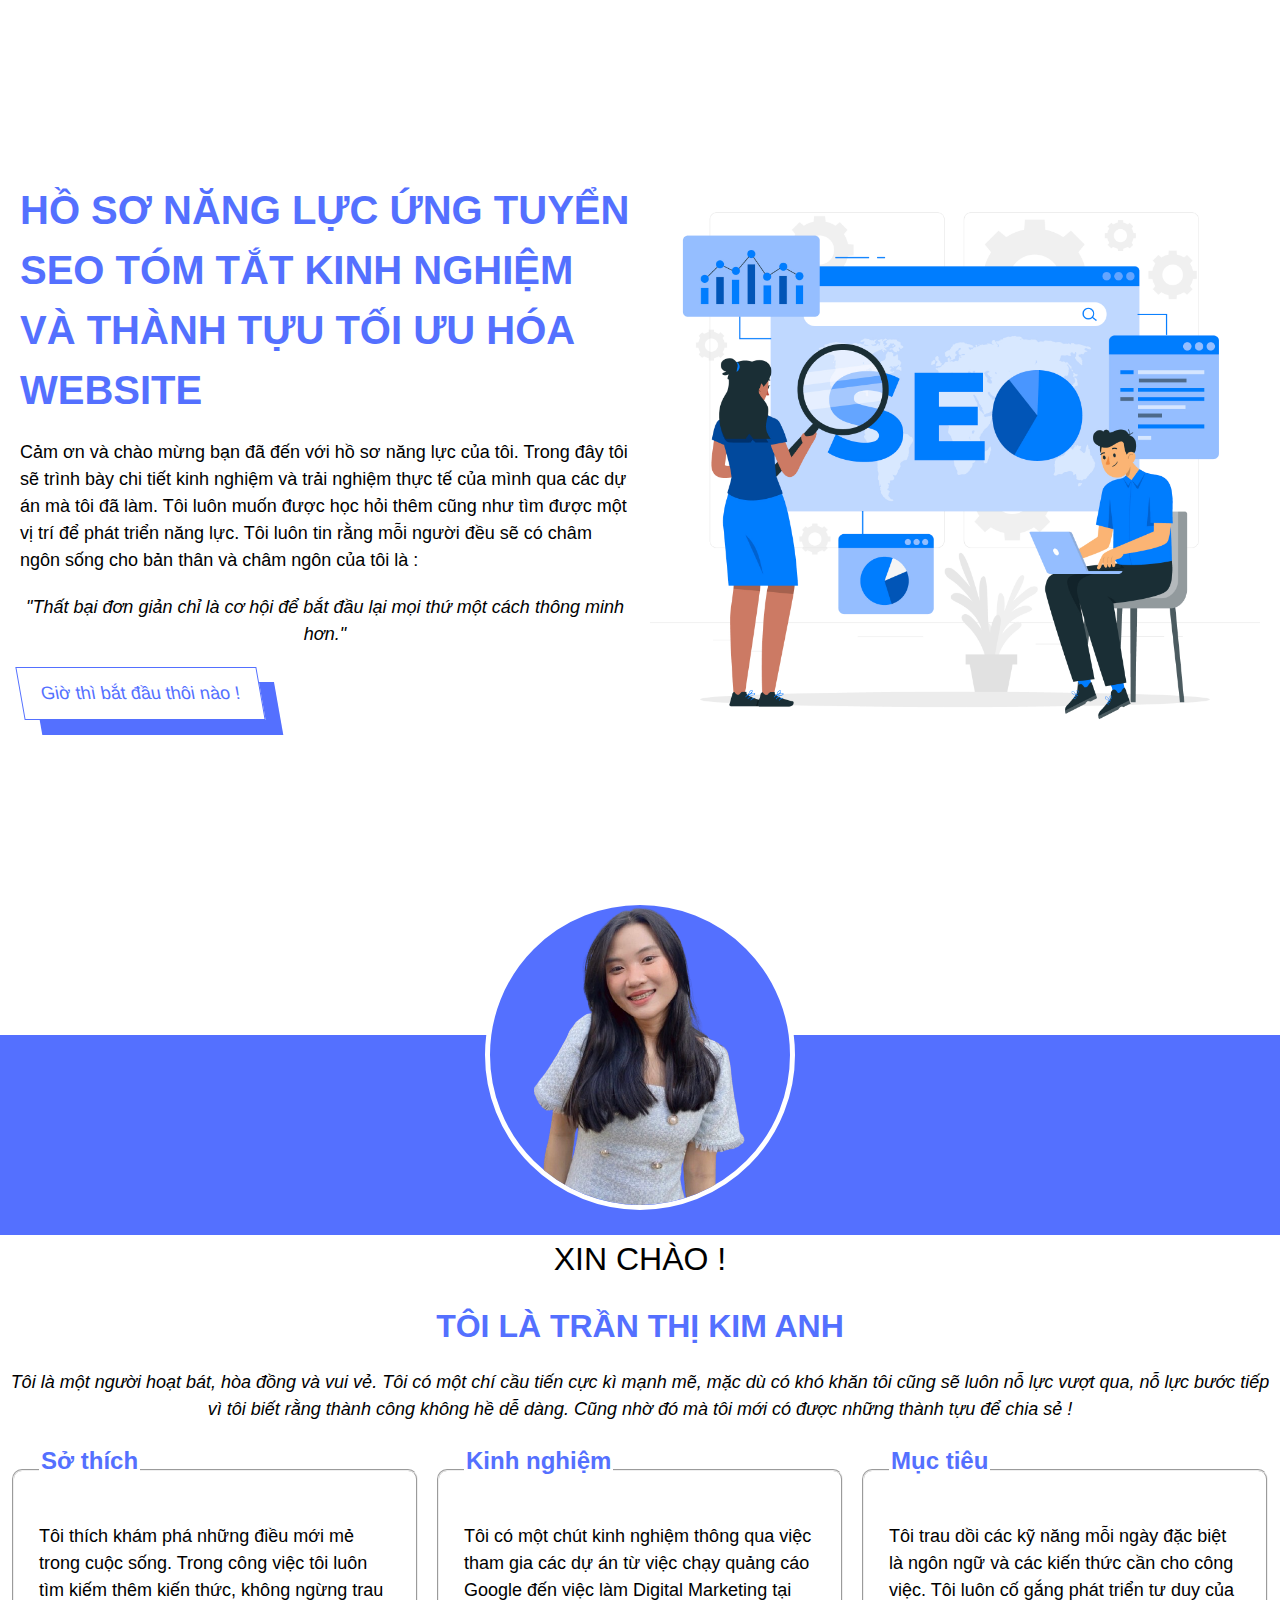
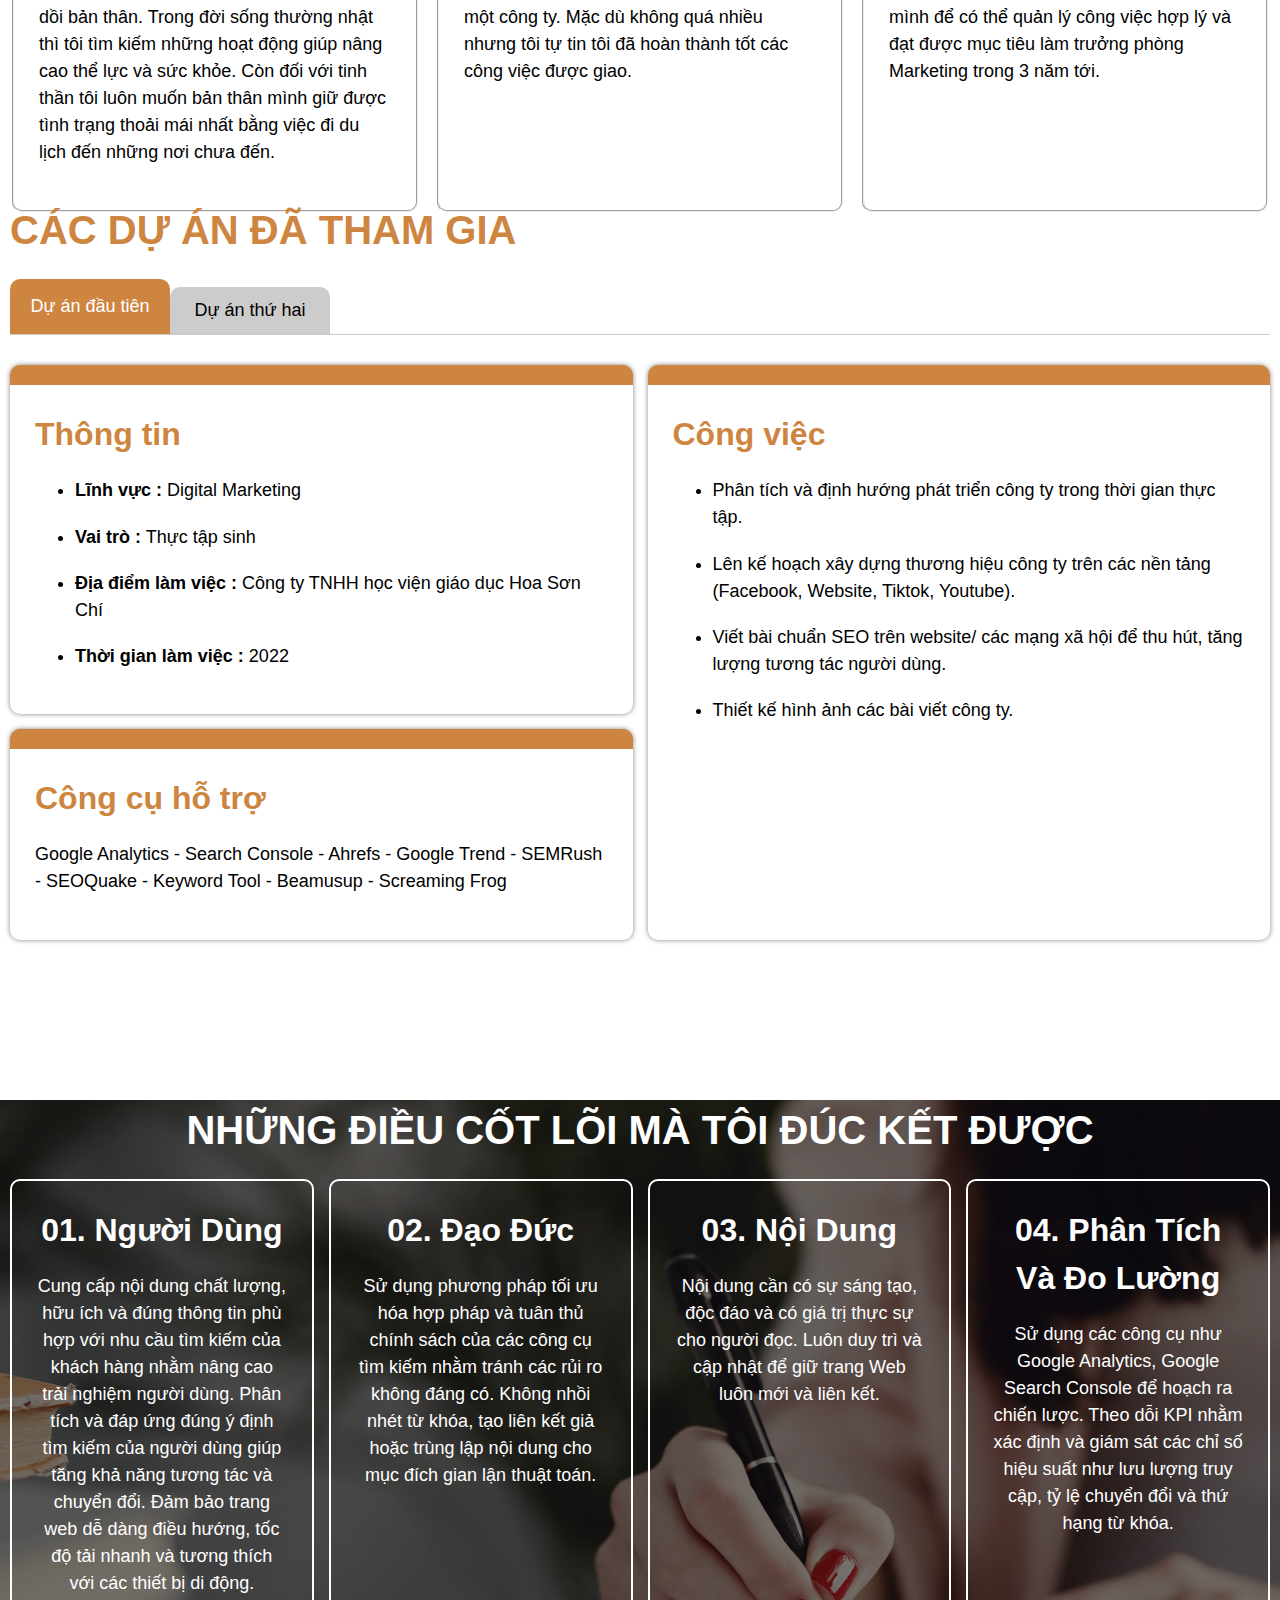
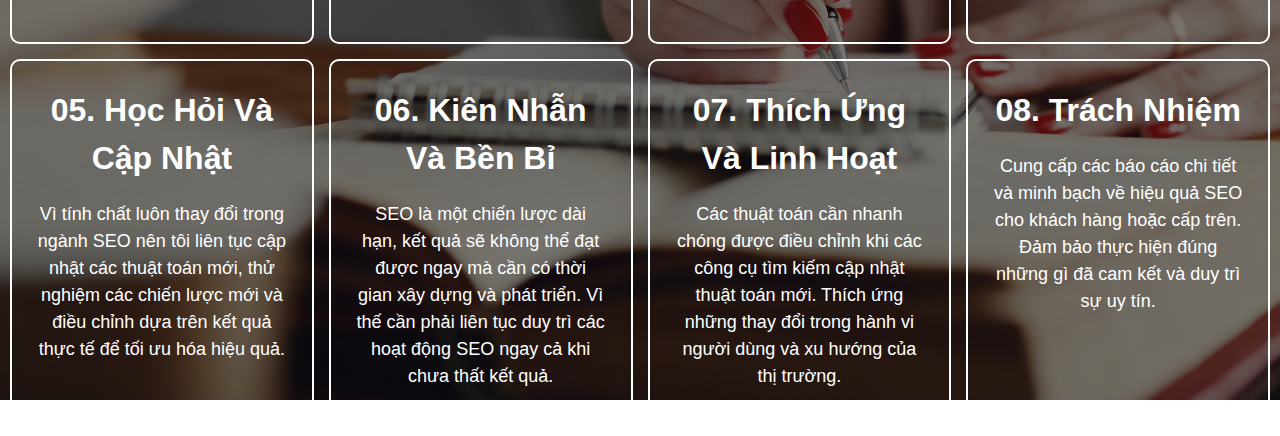
<file: SEO_portfolio/index.html>
<!DOCTYPE html>
<html lang="en">
<head>
    <meta charset="UTF-8">
    <meta name="viewport" content="width=device-width, initial-scale=1.0">
    <link rel="stylesheet" href="https://cdnjs.cloudflare.com/ajax/libs/font-awesome/6.6.0/css/all.min.css" integrity="sha512-Kc323vGBEqzTmouAECnVceyQqyqdsSiqLQISBL29aUW4U/M7pSPA/gEUZQqv1cwx4OnYxTxve5UMg5GT6L4JJg==" crossorigin="anonymous" referrerpolicy="no-referrer" />
    <link rel="stylesheet" href="./publics/css/style.css">
    <title>My portfolio</title>
</head>
<body>
    <div class="d-flex justify-between h-screen content-center items-center container">
        <div class="flex-2-items">
            <div class="header-content">
                <h1 class="uppercase text-lg text-blue">
                    Hồ Sơ Năng Lực Ứng Tuyển SEO Tóm Tắt Kinh Nghiệm Và Thành Tựu Tối Ưu Hóa Website
                </h1>
                <p>
                    Cảm ơn và chào mừng bạn đã đến với hồ sơ năng lực của tôi. Trong đây tôi sẽ trình bày chi tiết kinh nghiệm và trải nghiệm thực tế của mình 
                    qua các dự án mà tôi đã làm. Tôi luôn muốn được học hỏi thêm cũng như tìm được một vị trí để phát triển năng lực. Tôi luôn tin rằng mỗi người đều sẽ có châm 
                    ngôn sống cho bản thân và châm ngôn của tôi là :
                </p>
                <p class="text-center">
                    <i>"Thất bại đơn giản chỉ là cơ hội để bắt đầu lại mọi thứ một cách thông minh hơn."</i>
                </p>
                <a href="#section1" class="link-btn">Giờ thì bắt đầu thôi nào !</a>
            </div> 
        </div>
        <div class="flex-2-items">
            <img src="./assets/image/header-banner-3.jpg" alt="Header Image">
        </div>
    </div>

    <div id="section1" class="h-screen">
        <div class="personal-info text-center">
            <div class="avatar">
                <img src="./assets/image/avatar-2.png" alt="Avatar">
            </div>
        </div>
        <div class="container">
            <div class="info-content">
                <p class="text-md text-center uppercase">Xin chào !</p>
                <p class="text-md text-center text-blue font-bold uppercase">Tôi là Trần Thị Kim Anh</p>
                <p class="text-center">
                    <i>Tôi là một người hoạt bát, hòa đồng và vui vẻ. Tôi có một chí cầu tiến cực kì mạnh mẽ, mặc dù có khó khăn tôi cũng sẽ luôn nỗ lực vượt qua, nỗ lực bước tiếp 
                    vì tôi biết rằng thành công không hề dễ dàng. Cũng nhờ đó mà tôi mới có được những thành tựu để chia sẻ !</i>
                </p>
            </div>
            <div class="d-flex gap-15">
                <fieldset class="flex-3-items board-content">
                    <legend><h4 class="text-xs text-blue">Sở thích</h4></legend>
                    <p>
                        Tôi thích khám phá những điều mới mẻ trong cuộc sống. Trong công việc tôi luôn tìm kiếm thêm kiến thức, không ngừng trau dồi bản thân. Trong đời sống thường 
                        nhật thì tôi tìm kiếm những hoạt động giúp nâng cao thể lực và sức khỏe. Còn đối với tinh thần tôi luôn muốn bản thân mình giữ được tình trạng thoải mái nhất 
                        bằng việc đi du lịch đến những nơi chưa đến.
                    </p>
                </fieldset>
                <fieldset class="flex-3-items board-content">
                    <legend><h4 class="text-xs text-blue">Kinh nghiệm</h4></legend>
                    <p>
                        Tôi có một chút kinh nghiệm thông qua việc tham gia các dự án từ việc chạy quảng cáo Google đến việc làm Digital Marketing tại một công ty. Mặc dù không 
                        quá nhiều nhưng tôi tự tin tôi đã hoàn thành tốt các công việc được giao.
                    </p>
                </fieldset>
                <fieldset class="flex-3-items board-content">
                    <legend><h4 class="text-xs text-blue">Mục tiêu</h4></legend>
                    <p>
                        Tôi trau dồi các kỹ năng mỗi ngày đặc biệt là ngôn ngữ và các kiến thức cần cho công việc. Tôi luôn cố gắng phát triển tư duy của mình để có thể quản lý 
                        công việc hợp lý và đạt được mục tiêu làm trưởng phòng Marketing trong 3 năm tới.
                    </p>
                </fieldset>
            </div>
        </div>
    </div>

    <div id="section2" class="h-screen">
        <div class="container">
            <h2 class="text-lg uppercase text-brown">Các dự án đã tham gia</h2>
            <div class="tab">
                <div class="tab-btn">
                    <button class="tablinks active" onclick="openCity(event, 'Tab1')">Dự án đầu tiên</button>
                </div>
                <div class="tab-btn">
                    <button class="tablinks" onclick="openCity(event, 'Tab2')">Dự án thứ hai</button>
                </div>
            </div>
            <div class="tab-desc">
                <div id="Tab1" class="tabcontent">
                    <div class="project grid-area gap-15">
                        <div class="project-name board-content">
                            <h4 class="text-md text-brown">Thông tin</h4>
                            <ul>
                                <li>
                                    <p>
                                        <b>Lĩnh vực :</b>
                                        <span>Digital Marketing</span>
                                    </p>
                                </li>
                                <li>
                                    <p>
                                        <b>Vai trò :</b>
                                        <span>Thực tập sinh</span>
                                    </p>
                                </li>
                                <li>
                                    <p>
                                        <b>Địa điểm làm việc :</b>
                                        <span>Công ty TNHH học viện giáo dục Hoa Sơn Chí</span>
                                    </p>
                                </li>
                                <li>
                                    <p>
                                        <b>Thời gian làm việc :</b>
                                        <span>2022</span>
                                    </p>
                                </li>
                            </ul>
                        </div>
                        <div class="project-work board-content">
                            <h4 class="text-md text-brown">Công việc</h4>
                            <ul>
                                <li>
                                    <p>Phân tích và định hướng phát triển công ty trong thời gian thực tập.</p>
                                </li>
                                <li>
                                    <p>Lên kế hoạch xây dựng thương hiệu công ty trên các nền tảng (Facebook, Website, Tiktok, Youtube).</p>
                                </li>
                                <li>
                                    <p>Viết bài chuẩn SEO trên website/ các mạng xã hội để thu hút, tăng lượng tương tác người dùng.</p>
                                </li>
                                <li>
                                    <p>Thiết kế hình ảnh các bài viết công ty.</p>
                                </li>
                            </ul>
                        </div>
                        <div class="project-tool board-content">
                            <h4 class="text-md text-brown">Công cụ hỗ trợ</h4>
                            <p>
                                Google Analytics - Search Console - Ahrefs - Google Trend - SEMRush - SEOQuake - Keyword Tool - Beamusup - Screaming Frog
                            </p>
                        </div>
                    </div>
                </div>
                <div id="Tab2" class="tabcontent hidden-tab">
                    <div class="project grid-area gap-15">
                        <div class="project-name board-content">
                            <h4 class="text-md text-brown">Thông tin</h4>
                            <ul>
                                <li>
                                    <p>
                                        <b>Lĩnh vực :</b>
                                        <span>Digital Marketing</span>
                                    </p>
                                </li>
                                <li>
                                    <p>
                                        <b>Vai trò :</b>
                                        <span>Nhân viên Google Ads</span>
                                    </p>
                                </li>
                                <li>
                                    <p>
                                        <b>Địa điểm làm việc :</b>
                                        <span>Công ty TNHH thương mại sản xuất dịch vụ xuất nhập khẩu Store Detailing</span>
                                    </p>
                                </li>
                                <li>
                                    <p>
                                        <b>Thời gian làm việc :</b>
                                        <span>2022</span>
                                    </p>
                                </li>
                            </ul>
                        </div>
                        <div class="project-work board-content">
                            <h4 class="text-md text-brown">Công việc</h4>
                            <ul>
                                <li>
                                    <p>Xử lý hình ảnh theo kích thước, lấy link ảnh từ VPS và đăng lên website theo dạng Code (800 bộ ảnh trong 2 tháng).</p>
                                </li>
                                <li>
                                    <p>Nghiên cứu từ khóa SEO và Google Ads (Key Suggest, Key LSI).</p>
                                </li>
                                <li>
                                    <p>Đăng bài đi link, chăm sóc các Entity, Social Brand và đi link cho các Forum (200 Entity & Social Brand, 40 Forum).</p>
                                </li>
                                <li>
                                    <p>Cài mã chuyển đổi trên web bằng Tag Manager.</p>
                                </li>
                                <li>
                                    <p>Set Camp & viết mẫu quảng cáo Google Ads (150 Camp trong 2 tuần).</p>
                                </li>
                                <li>
                                    <p>Tối ưu quảng cáo.</p>
                                </li>
                            </ul>
                        </div>
                        <div class="project-tool board-content">
                            <h4 class="text-md text-brown">Công cụ hỗ trợ</h4>
                            <p>
                                Google Analytics - Search Console - Ahrefs - Google Trend - SEMRush - SEOQuake - Keyword Tool - Beamusup - Screaming Frog
                            </p>
                        </div>
                    </div>
                </div>
            </div>
        </div>
    </div>

    <div id="section3" class="h-screen content-center">
        <div class="bg-content-1 relative">
            <div class="layout content-center">
                <div class="text-center text-white container ">
                    <h2 class="text-lg uppercase">Những điều cốt lõi mà tôi đúc kết được</h2>
                    <div class="philosophy-desc grid-area gap-15">
                        <div class="board-content">
                            <h4 class="text-md">01. Người Dùng</h4>
                            <p class="text-white">
                                Cung cấp nội dung chất lượng, hữu ích và đúng thông tin phù hợp với nhu cầu tìm kiếm của khách hàng nhằm nâng cao trải nghiệm người dùng.  Phân tích và 
                                đáp ứng đúng ý định tìm kiếm của người dùng giúp tăng khả năng tương tác và chuyển đổi. Đảm bảo trang web dễ dàng điều hướng, tốc độ tải nhanh và tương 
                                thích với các thiết bị di động.
                            </p>
                        </div>
                        <div class="board-content">
                            <h4 class="text-md">02. đạo đức</h4>
                            <p class="text-white">
                                Sử dụng phương pháp tối ưu hóa hợp pháp và tuân thủ chính sách của các công cụ tìm kiếm nhằm tránh các rủi ro không đáng có. Không nhồi nhét 
                                từ khóa, tạo liên kết giả hoặc trùng lập nội dung cho mục đích gian lận thuật toán.
                            </p>
                        </div>
                        <div class="board-content">
                            <h4 class="text-md">03. Nội dung</h4>
                            <p class="text-white">
                                Nội dung cần có sự sáng tạo, độc đáo và có giá trị thực sự cho người đọc. Luôn duy trì và cập nhật để giữ trang Web luôn mới và liên kết.
                            </p>
                        </div>
                        <div class="board-content">
                            <h4 class="text-md">04. Phân tích và đo lường</h4>
                            <p class="text-white">
                                Sử dụng các công cụ như Google Analytics, Google Search Console để hoạch ra chiến lược. Theo dỗi KPI nhằm xác định và giám sát các chỉ số hiệu 
                                suất như lưu lượng truy cập, tỷ lệ chuyển đổi và thứ hạng từ khóa.
                            </p>
                        </div>
                        <div class="board-content">
                            <h4 class="text-md">05. Học hỏi và cập nhật</h4>
                            <p class="text-white">
                                Vì tính chất luôn thay đổi trong ngành SEO nên tôi liên tục cập nhật các thuật toán mới, thử nghiệm các chiến lược mới và điều chỉnh dựa trên kết 
                                quả thực tế để tối ưu hóa hiệu quả.
                            </p>
                        </div>
                        <div class="board-content">
                            <h4 class="text-md">06. Kiên Nhẫn và Bền Bỉ</h4>
                            <p class="text-white">
                                SEO là một chiến lược dài hạn, kết quả sẽ không thể đạt được ngay mà cần có thời gian xây dựng và phát triển. Vì thế cần phải liên tục duy trì các 
                                hoạt động SEO ngay cả khi chưa thất kết quả.
                            </p>
                        </div>
                        <div class="board-content">
                            <h4 class="text-md">07. Thích ứng và linh hoạt</h4>
                            <p class="text-white">
                                Các thuật toán cần nhanh chóng được điều chỉnh khi các công cụ tìm kiếm cập nhật thuật toán mới. Thích ứng những thay đổi trong hành vi người 
                                dùng và xu hướng của thị trường.
                            </p>
                        </div>
                        <div class="board-content">
                            <h4 class="text-md">08. Trách nhiệm</h4>
                            <p class="text-white">
                                Cung cấp các báo cáo chi tiết và minh bạch về hiệu quả SEO cho khách hàng hoặc cấp trên. Đảm bảo thực hiện đúng những gì đã cam kết và duy trì sự uy tín.
                            </p>
                        </div>
                    </div>
                </div>
            </div>
        </div>
    </div>
</body>
<script src="https://cdnjs.cloudflare.com/ajax/libs/jquery/3.7.1/jquery.min.js" 
integrity="sha512-v2CJ7UaYy4JwqLDIrZUI/4hqeoQieOmAZNXBeQyjo21dadnwR+8ZaIJVT8EE2iyI61OV8e6M8PP2/4hpQINQ/g==" crossorigin="anonymous" referrerpolicy="no-referrer">
</script>
<script src="./publics/js/main.js"></script>
<script>
    function openCity(evt, cityName) {
        var i, tabcontent, tablinks;
        tabcontent = document.getElementsByClassName("tabcontent");
        for (i = 0; i < tabcontent.length; i++) {
          tabcontent[i].style.display = "none";
        }
        tablinks = document.getElementsByClassName("tablinks");
        for (i = 0; i < tablinks.length; i++) {
          tablinks[i].className = tablinks[i].className.replace(" active", "");
        }
        document.getElementById(cityName).style.display = "block";
        evt.currentTarget.className += " active";
    }      
</script>
</html>
</file>
<file: SEO_portfolio/publics/css/style.css>
@font-face {
    font-family: 'Myfont';
    src: url('../fonts/VNIWIN.ttf') format('truetype');
    font-weight: normal;
    font-style: normal;
}

*{
    box-sizing: border-box;
}

body{
    margin: 0;
    padding: 0;
    font-size: 18px;
    font-family: 'Myfont', sans-serif;
    --var--color--first: #5470ff;
    --var--color--second: #01bf65;
    --var--color--third: #CD853F;
    --var--background-color: white;
}

body a{
    color: inherit;
    text-decoration: none;
}

button{
    cursor: pointer;
    font-size: inherit;
}

p, h1, h2, h3, h4, h5, h6 {
   margin-top: 0;
   line-height: 1.5;
   margin-bottom: 1.2rem;
}

img{
    max-width: 100%;
    height: auto;
    vertical-align: middle;
    font-style: italic;
    shape-margin: 1rem;
}

input{
    padding: 5px 10px;
    width: 100%;
    margin-top: 20px;
    font-size: inherit;
}

.w-full{
    width: 100%;
}

.h-full{
    height: 100%;
}

.relative{
    position: relative;
}

.uppercase{
    text-transform: uppercase;
}

.text-center{
    text-align: center;
}

.text-xs{
    font-size: 1.5rem;
}

.text-md{
    font-size: 2rem;
}

.text-lg{
    font-size: 2.5rem;
}

.text-white{
    color: var(--var--background-color);
}

.text-blue{
    color: var(--var--color--first);
}

.text-green{
    color: var(--var--color--second);
}

.text-brown{
    color: var(--var--color--third);
}

.font-bold{
    font-weight: bold;
}

.container{
    max-width: 1600px;
    margin: 0 auto;
    padding: 0 10px;
}

.list-none{
    list-style: none;
    padding: 0;
}

.spacing{
    padding-top: 4.5rem;
    padding-bottom: 4.5rem;
}

.d-flex{
    display: flex;
    flex-wrap: wrap;
}

.flex-2-items{
    width: 45%;
    flex: 1 1 auto;
    padding: 10px;
}

.flex-3-items{
    width: 30%;
    flex: 1 1 auto;
    padding: 10px;
}

.items-center{
    align-items: center;
}

.grid-area{
    display: grid;
}

.justify-center{
    justify-content: center;
}

.justify-between{
    justify-content: space-between;
}

.gap-15{
    gap: 15px;
}

.h-screen{
    height: 100vh;
}

.content-center{
    align-content: center;
}

.btn{
    padding: 5px 15px;
    border: 1px solid transparent;
    font-size: inherit;
    text-transform: uppercase;
    color: var(--var--background-color);
}
/* Styling */
.link-btn{
    color: var(--var--color--first);
    padding: 15px 20px;
    border: 1px solid var(--var--color--first);
    transform: skew(10deg);
    display: inline-block;
    position: relative;
    z-index: 1;
    background-color: white;
    box-shadow: 15px 15px 0px var(--var--color--first);
    transition: box-shadow 0.3s ease-out, background-color 0.8s ease, color 0.8s ease;
}

.link-btn:hover{
    box-shadow: 0px 0px 0px var(--var--color--first);
    background-color: var(--var--color--first);
    color: white;
}

.avatar{
    border: 5px solid white;
    background-color: var(--var--color--first);
    border-radius: 50%;
    width: fit-content;
    overflow: hidden;
    margin: auto;
}

.avatar img{
    height: 300px;
    width: 300px;
    object-fit: contain;
}

.personal-info{
    position: relative;
    padding-bottom: 25px;
}

.personal-info::after{
    content: '';
    display: block;
    height: 200px;
    width: 100%;
    background-color: var(--var--color--first);
    position: absolute;
    bottom: 0;
    z-index: -1;
}

.personal-info p{
    font-weight: bold;
}

.board-content{
    padding: 25px;
    border-radius: 10px;
}

.bg-content-1{
    background: url(../../assets/image/img2.jpg) no-repeat;
    background-size: cover;
    width: 100%;
    height: 100%;
}

.philosophy-desc{
    grid-template-columns: repeat(4, 1fr);
}

.philosophy-desc .board-content{
    border: 2px solid white;
}

.philosophy-desc .board-content h4{
    text-transform: capitalize;
}

.layout{
    background-color: rgba(0, 0, 0, 0.5);
    position: absolute;
    width: 100%;
    height: 100%;
    top: 0;
    left: 0;
}

.bg-content-2{
    background: url(../../assets/image/img4.jpg) no-repeat;
    background-size: cover;
    background-position: center;
    width: 100%;
    height: 100%;
}

.bg-content-3{
    background: url(../../assets/image/img3.jpg) no-repeat;
    background-size: cover;
    background-position: center;
    width: 100%;
    height: 100%;
}

.project{
    grid-template-columns: repeat(2,1fr);
}

.project .board-content{
    background-color: white;
    border-top: 20px solid var(--var--color--third);
    box-shadow: 0px 0px 5px rgba(0, 0, 0, 0.5);
}

.project-work{
    grid-row: span 2;
}

.tab{
    overflow: hidden;
    display: flex;
    align-items: end;
    border-bottom: 1px solid #ccc;
}

.tab-btn{
    min-width: 160px;
    height: 55px;
    position: relative;
}

.tablinks{
    background-color: #ccc;
    border: 1px solid transparent;
    float: left;
    border-top-left-radius: 10px;
    border-top-right-radius: 10px;
    padding: 12px 14px;
    transition: 0.3s ease-in-out;
    position: absolute;
    bottom: 0;
    left: 0;
    width: 100%;
}

.tablinks:hover{
    background-color: #ddd;
}

.tablinks.active{
    background-color: var(--var--color--third);
    color: white;
    padding: 16px 18px;
}

.hidden-tab{
    display: none;
}

.tabcontent{
    margin-top: 30px;
}
</file>
